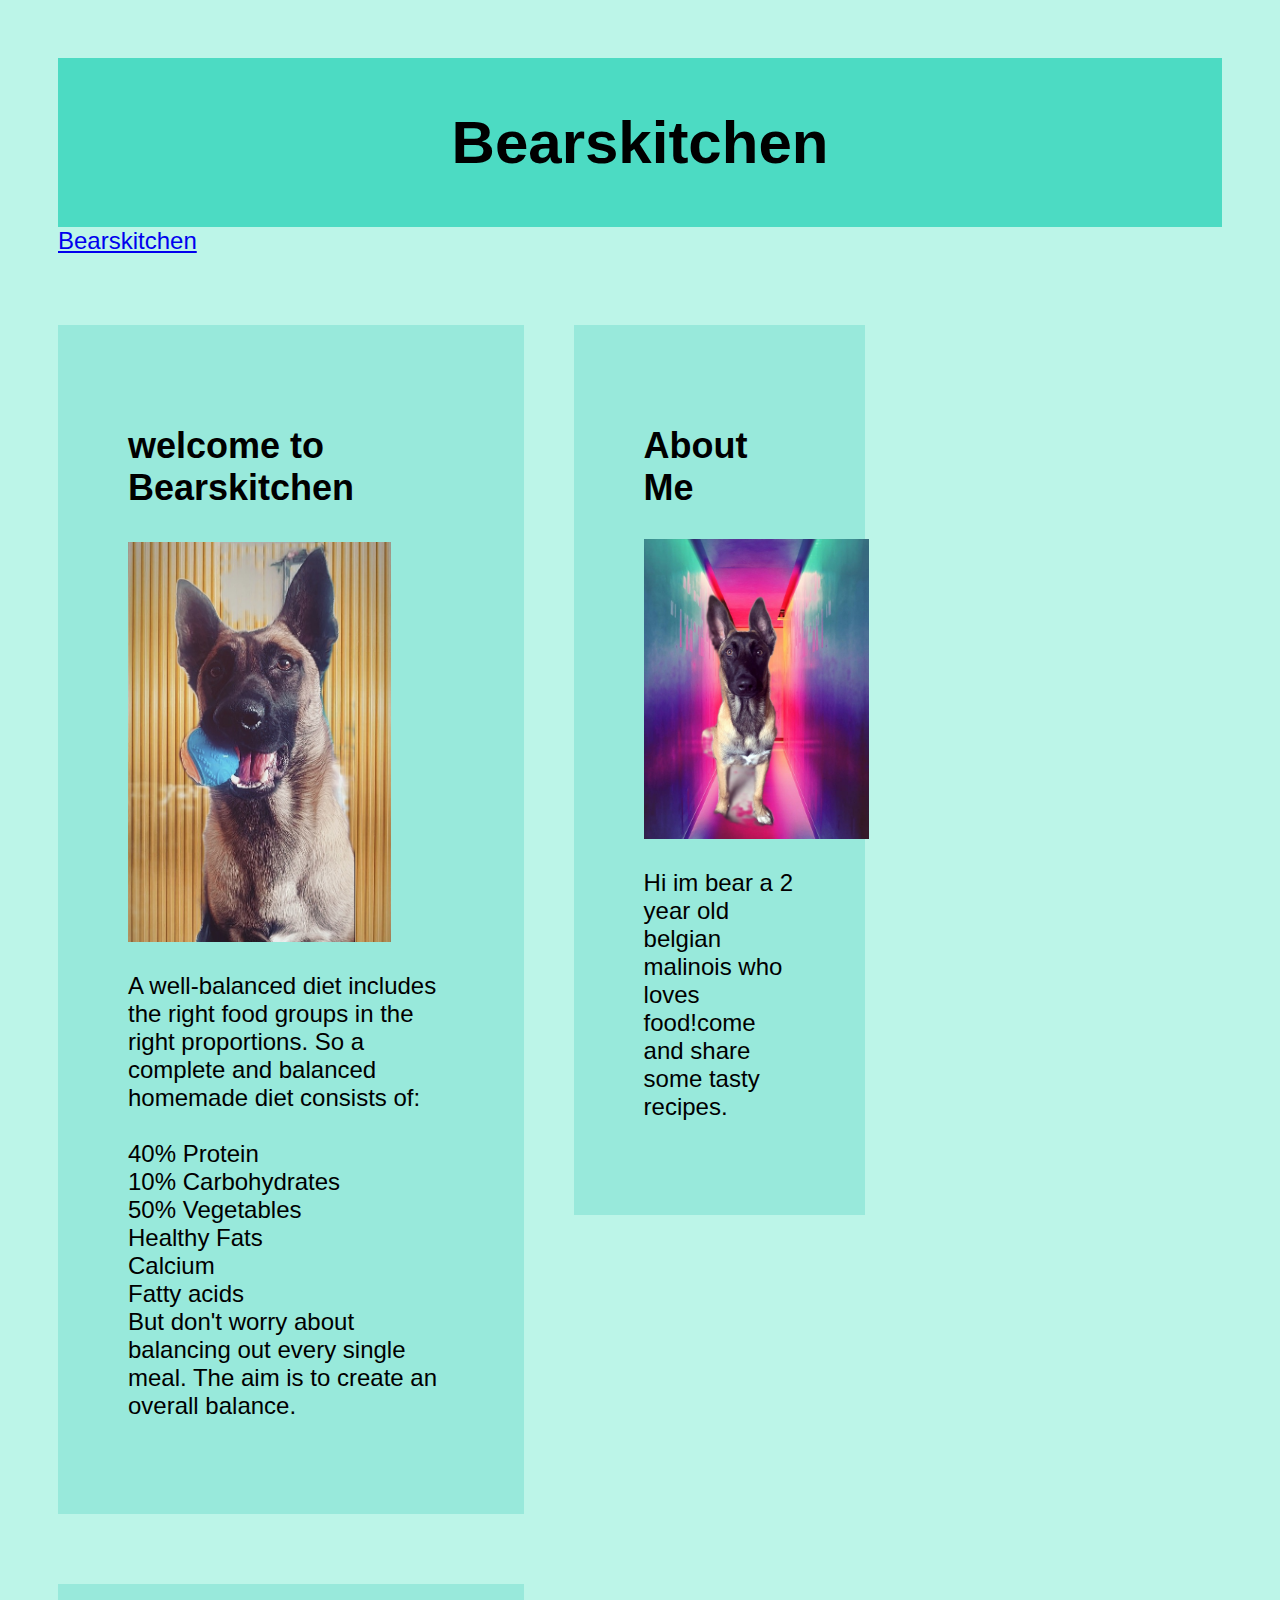
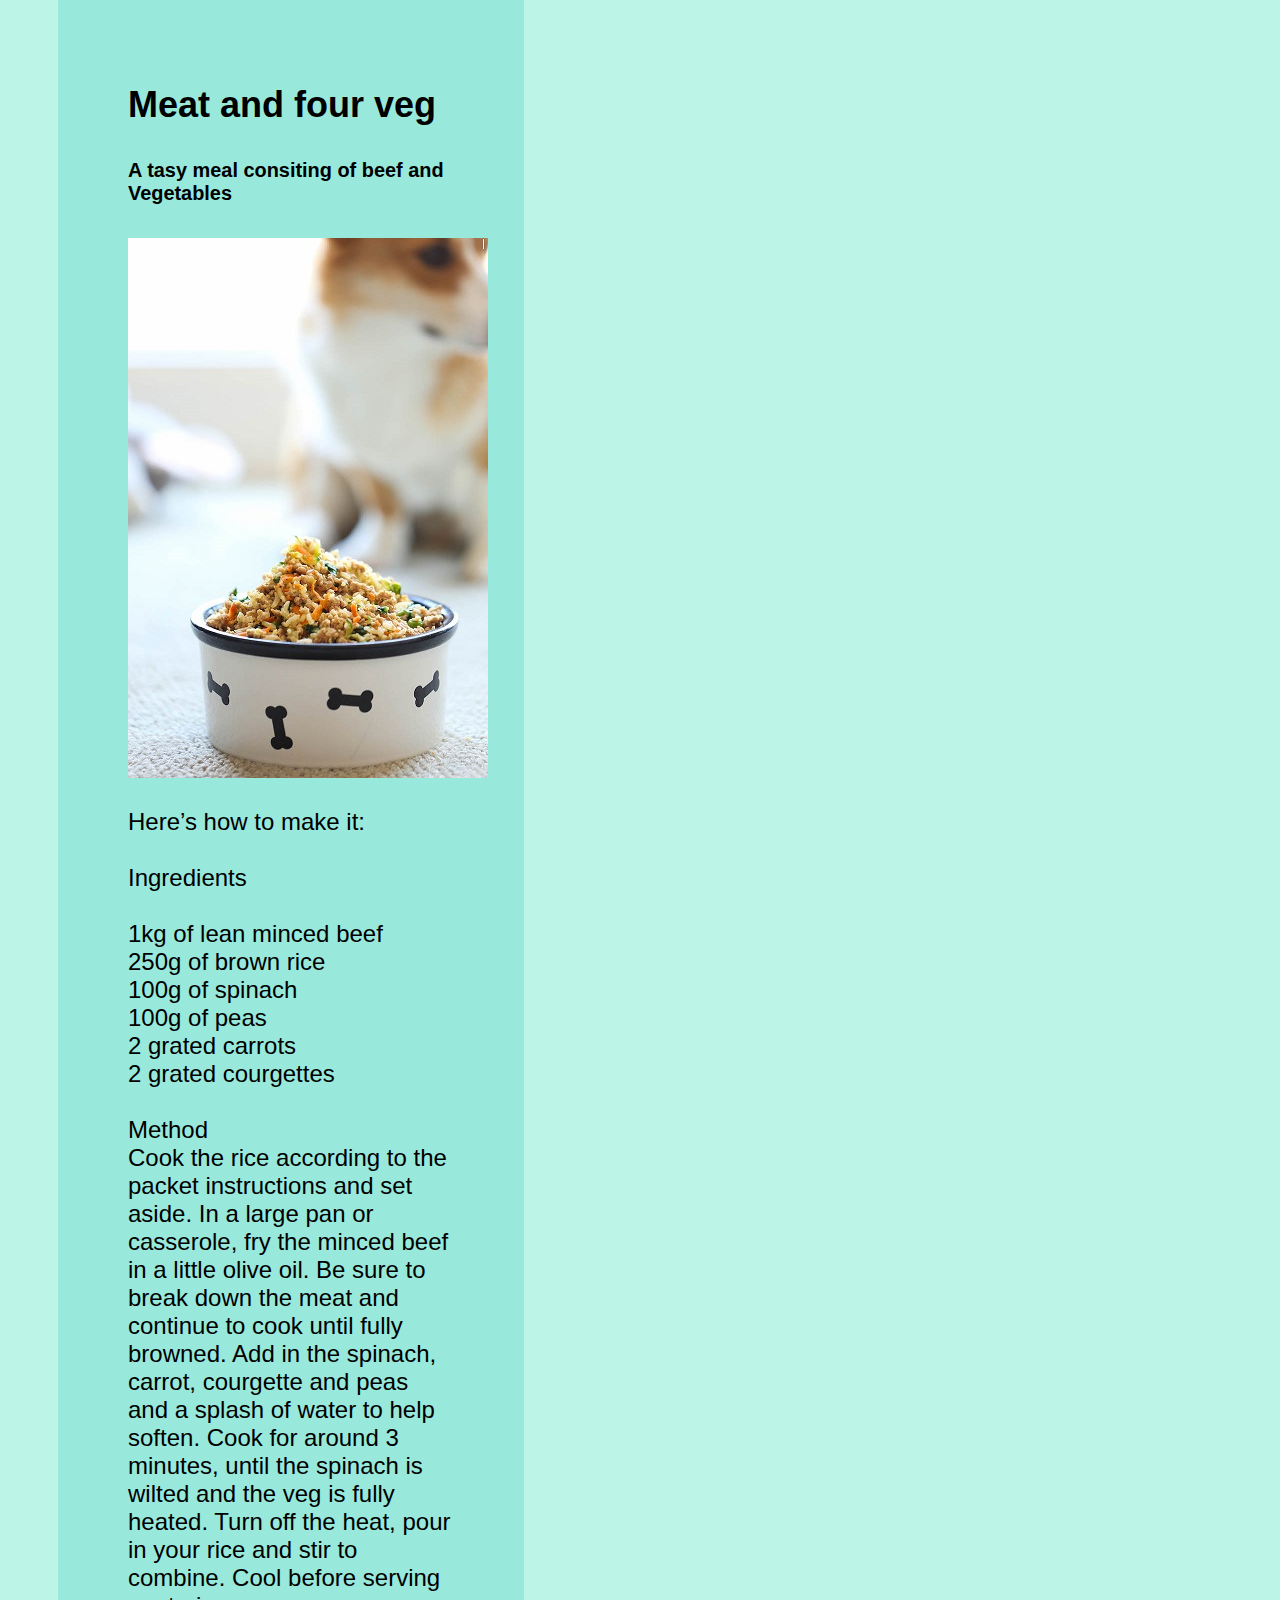
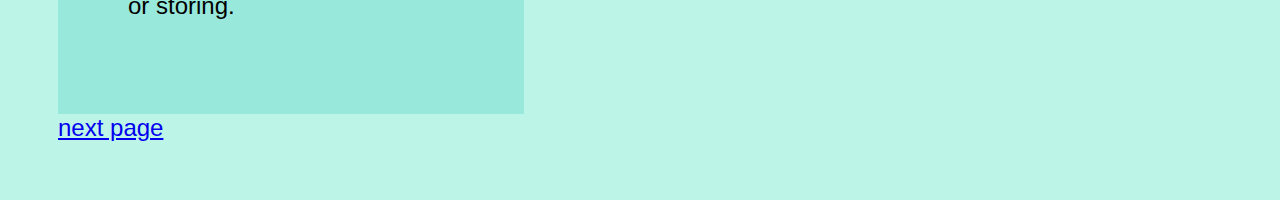
<file: index.html>
<!DOCTYPE html>
<html lang="en">
<head>
    <meta charset="UTF-8">
    <link rel ="stylesheet" type="text/css" href="main.css">
    <title><bearskitchen.index</title>


<div class="header"> 
   <h2>Bearskitchen  </h2> 
 </div> 
 <a href="index.html"> Bearskitchen</a>
 <div class="row">
   <div class="leftcolumn">
     <div class="card">
       <h2>welcome to Bearskitchen</h2>
       <h5></h5>
       <img src="image.ch.png" alt="dog"style="height:400px;">
   <p>A well-balanced diet includes 
      the right food groups in the right proportions. 
      So a complete and balanced homemade diet consists of:<br>

<br>40% Protein
<br>10% Carbohydrates
<br> 50% Vegetables
  <br>Healthy Fats
  <br>Calcium
 <br>Fatty acids
 <br>But don't worry about balancing out every single meal. The aim is to create an overall balance.</p>
     </div>
     <div class="card">
       <h2>Meat and four veg</h2>
       <h5>A tasy meal consiting of beef and Vegetables</h5>
        <img src="IMG_5162edit-1.jpg" alt=bowl height:50px;>
       <p>
          Here’s how to make it:<br>
         
         <br>Ingredients<br>
         
         <br>1kg of lean minced beef
         <br>250g of brown rice
        <br> 100g of spinach
         <br>100g of peas
        <br> 2 grated carrots
         <br>2 grated courgettes<br>
        <br> Method
         
         <br>Cook the rice according to the packet instructions and set aside.
         In a large pan or casserole, fry the minced beef in a little olive oil. Be sure to break down the meat and continue to cook until fully browned.
         Add in the spinach, carrot, courgette and peas and a splash of water to help soften. Cook for around 3 minutes, until the spinach is wilted and the veg is fully heated.
         Turn off the heat, pour in your rice and stir to combine.
         Cool before serving or storing.
         </p> 
     </div>
   <a href="index1.html">next page</a>
   

   </div>
   <div class="rightcolumn">
     <div class="card">
       <h2>About Me</h2>
       <img src="image.jpeg.jpg" alt="bear" class="" style="height:300px;">
       <p>Hi im bear a 2 year old belgian malinois who loves food!come and share some tasty recipes.</p>
     </div>
</file>
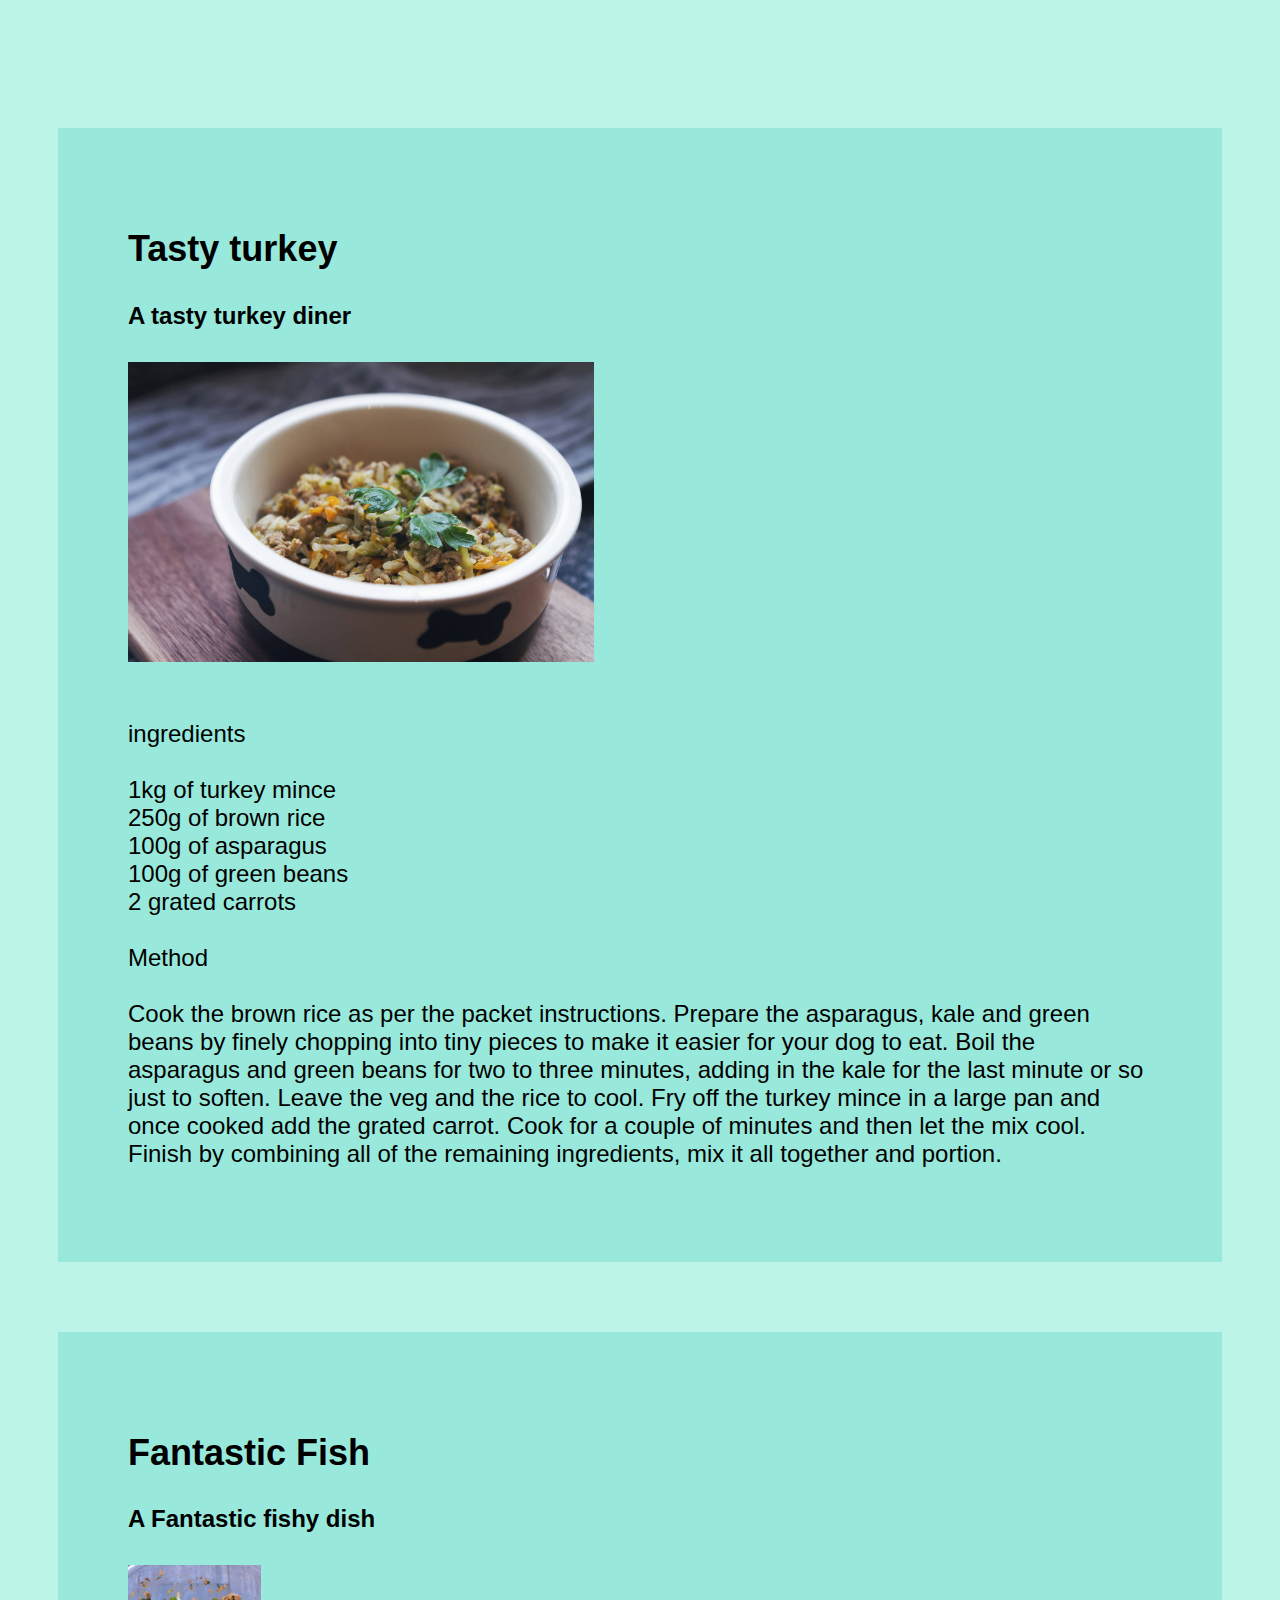
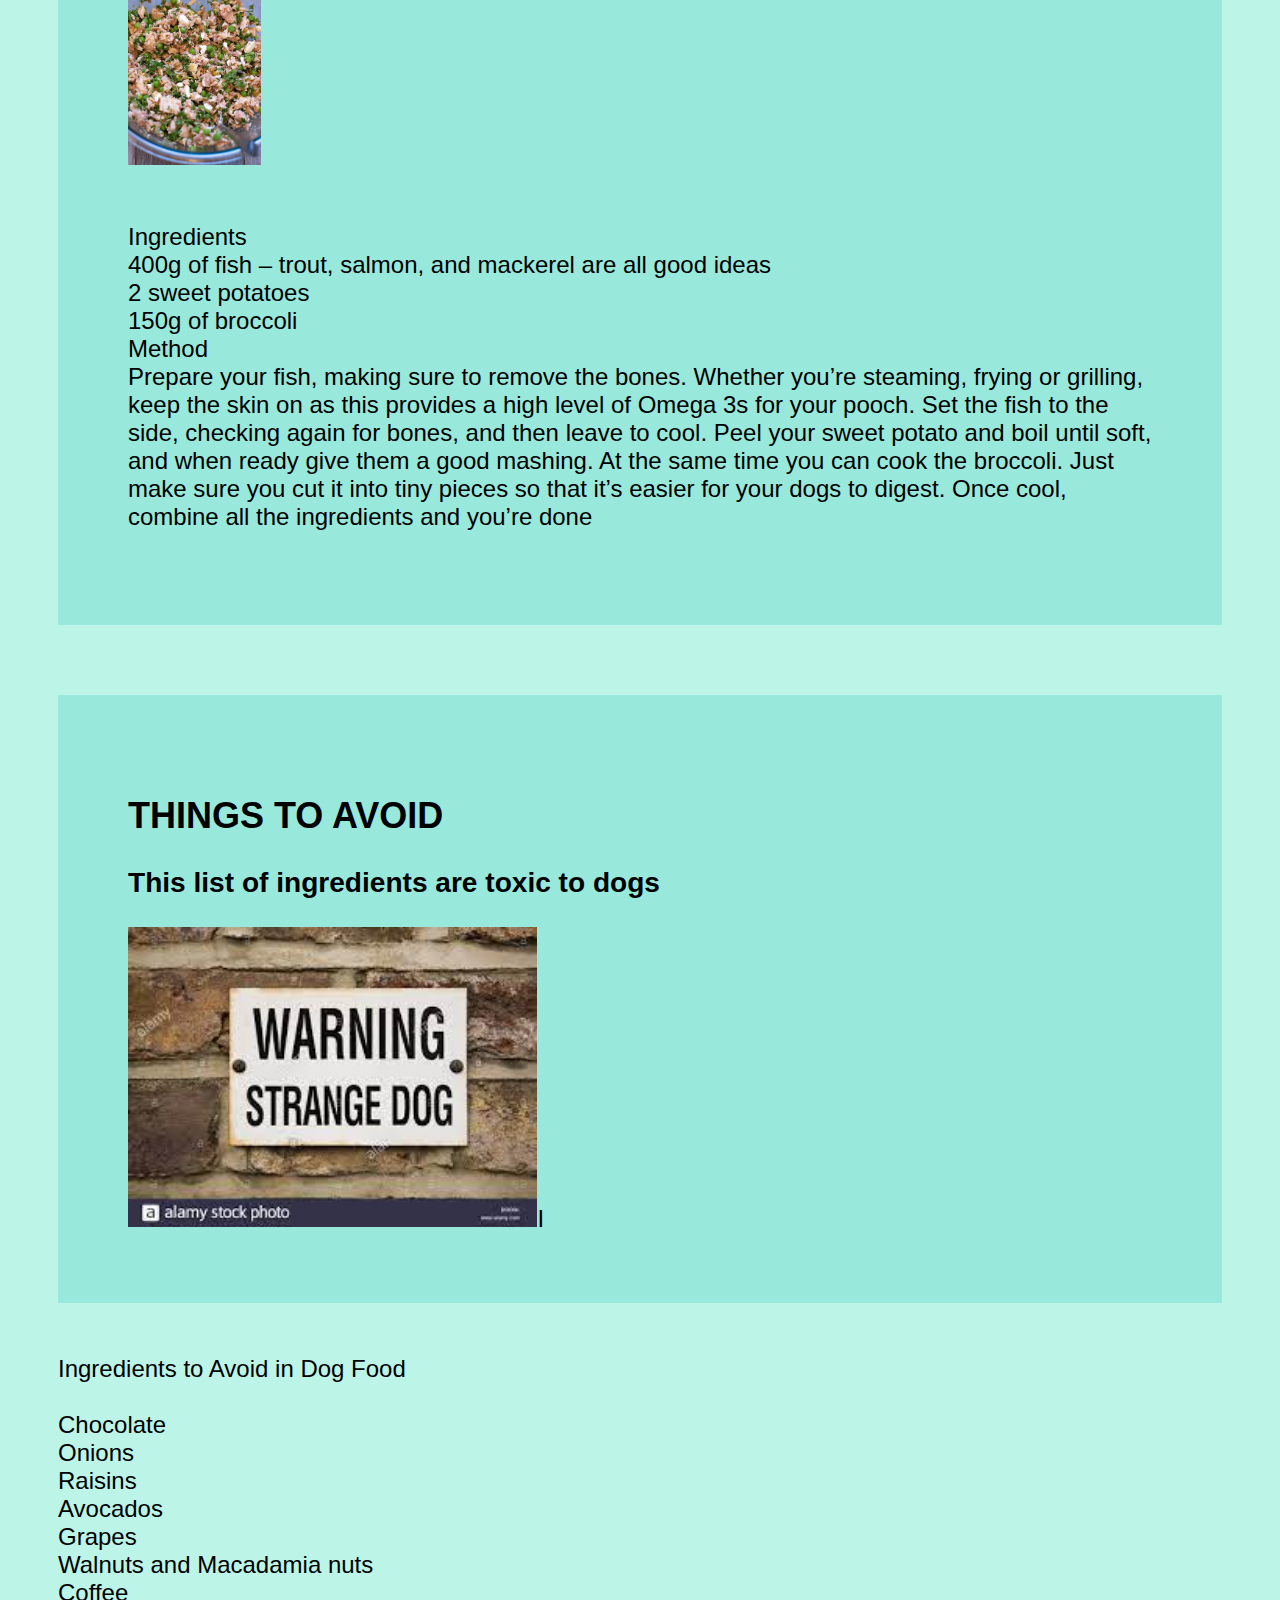
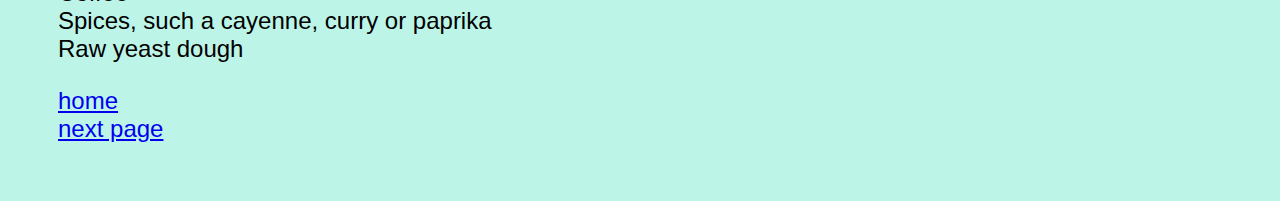
<file: index1.html>
<!DOCTYPE html>
<html lang="en">
<head>
    <meta charset="UTF-8">
    <link rel ="stylesheet" type="text/css" href="main.css">
    <title>page 2</title>
</head>
<body>
    
</body>
</html> 
    


<div class="card">             


    <h2>Tasty turkey</h2>
    <h4>A tasty turkey diner</h4>
    <img src="tasty  turkey.jpg" style="height:300px;">
    <p><br>ingredients<br>

        <br>1kg of turkey mince
        <br>250g of brown rice
        <br>100g of asparagus
        <br>100g of green beans
        <br>2 grated carrots<br>
        <br>Method<br>
        
        <br>Cook the brown rice as per the packet instructions.
        Prepare the asparagus, kale and green beans by finely chopping into tiny pieces to make it easier for your dog to eat. Boil the asparagus and green beans for two to three minutes, adding in the kale for the last minute or so just to soften.
        Leave the veg and the rice to cool.
        Fry off the turkey mince in a large pan and once cooked add the grated carrot. Cook for a couple of minutes and then let the mix cool.
        Finish by combining all of the remaining ingredients, mix it all together and portion.</p>
  </div>
</div>
<div class="card">
  <h2>Fantastic Fish</h2>
  <h4>A Fantastic fishy dish</h4>
  <img src="Fish-Dog-Meal-4.jpg" style="height:200px;">
  <p> <br>Ingredients

    <br>400g of fish – trout, salmon, and mackerel are all good ideas
   <br> 2 sweet potatoes
   <br> 150g of broccoli
   <br> Method<br>
    
    Prepare your fish, making sure to remove the bones. Whether you’re steaming, frying or grilling, keep the skin on as this provides a high level of Omega 3s for your pooch.
    Set the fish to the side, checking again for bones, and then leave to cool.
    Peel your sweet potato and boil until soft, and when ready give them a good mashing.
    At the same time you can cook the broccoli. Just make sure you cut it into tiny pieces so that it’s easier for your dogs to digest.
    Once cool, combine all the ingredients and you’re done</p>
</div>

</div>
<div class="card">
  <h2>THINGS TO AVOID</h2>
  <h3>This list of ingredients are toxic to dogs</h3>
  <img src="images.jpg" alt=warning style="height:300px;">I
</div>
  <p><br>Ingredients to Avoid in Dog Food<br>

    
    <br>Chocolate
    <br>Onions
    <br>Raisins
    <br>Avocados
    <br>Grapes
   <br> Walnuts and Macadamia nuts
   <br> Coffee
    <br>Spices, such a cayenne, curry or paprika
    <br>Raw yeast dough</p>
</div>
<a href="index.html">home</a> <br> <a href="index2.html">next page</a>
</file>
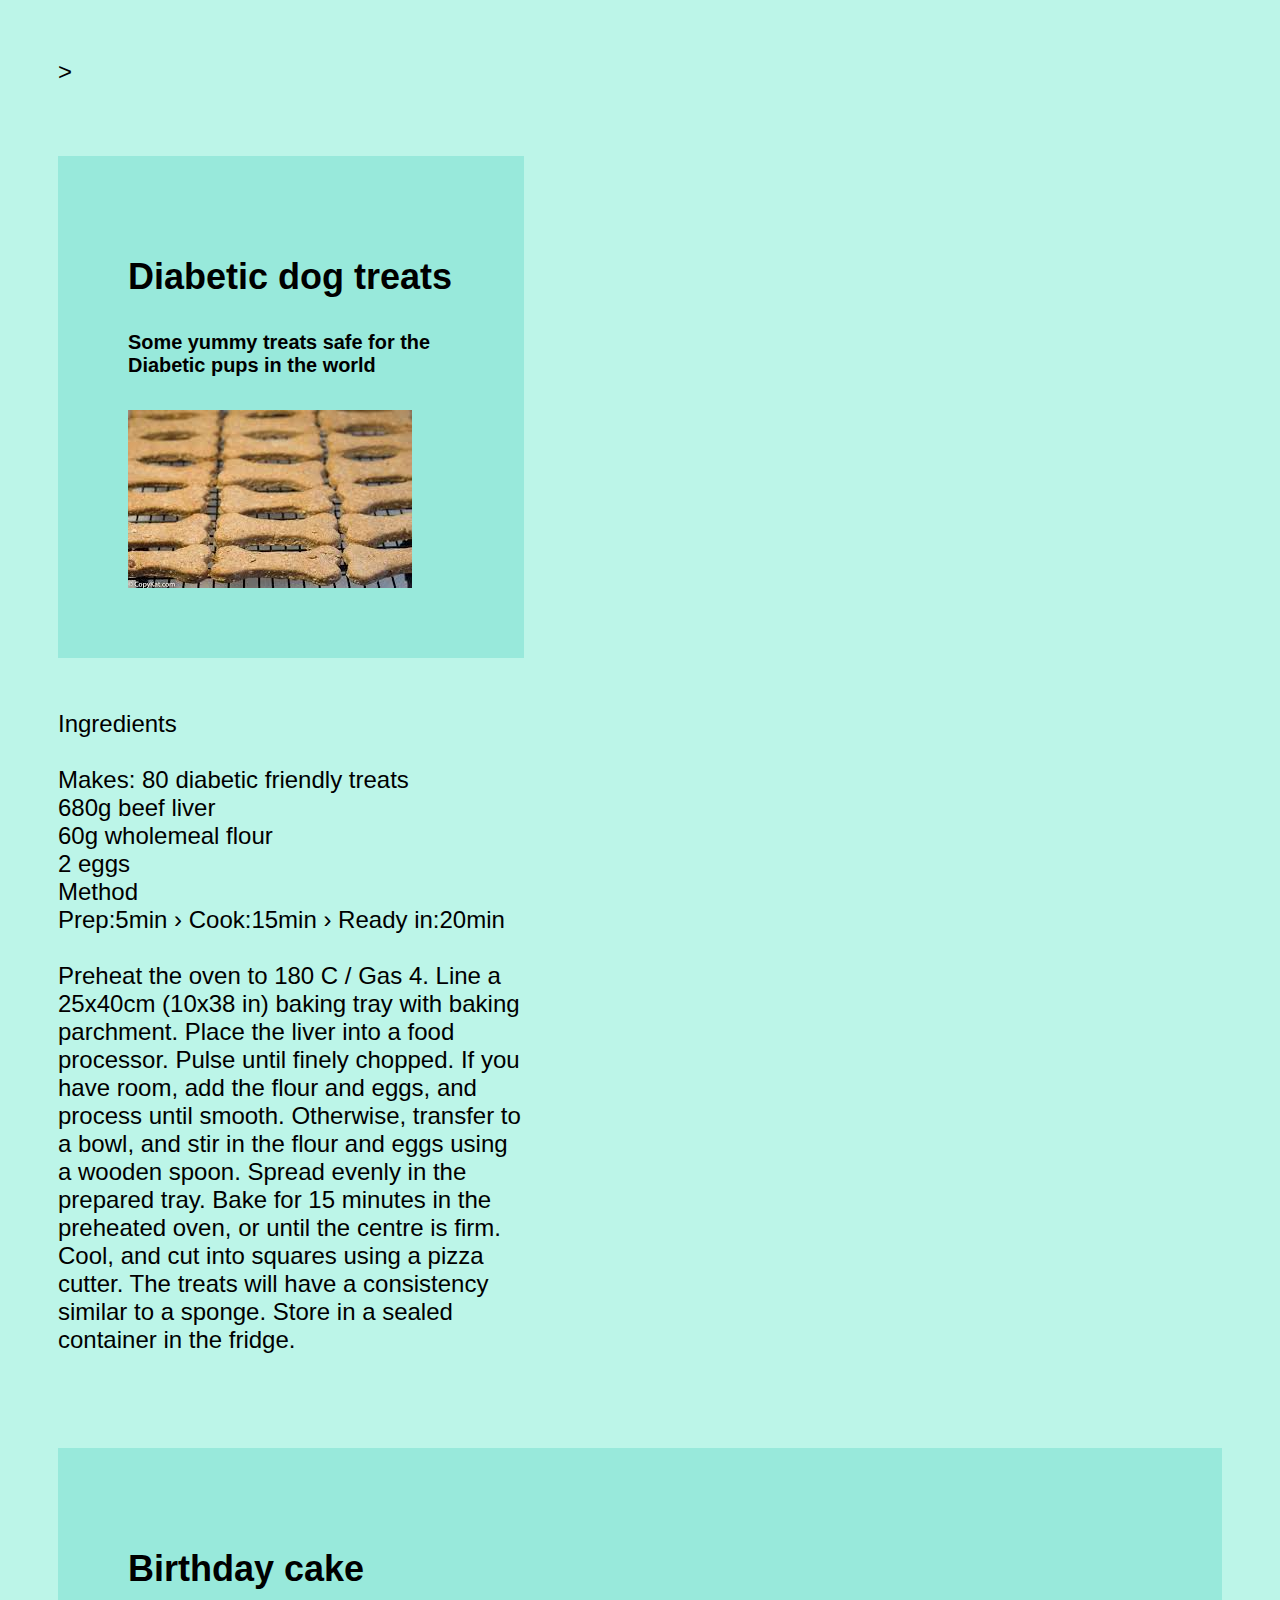
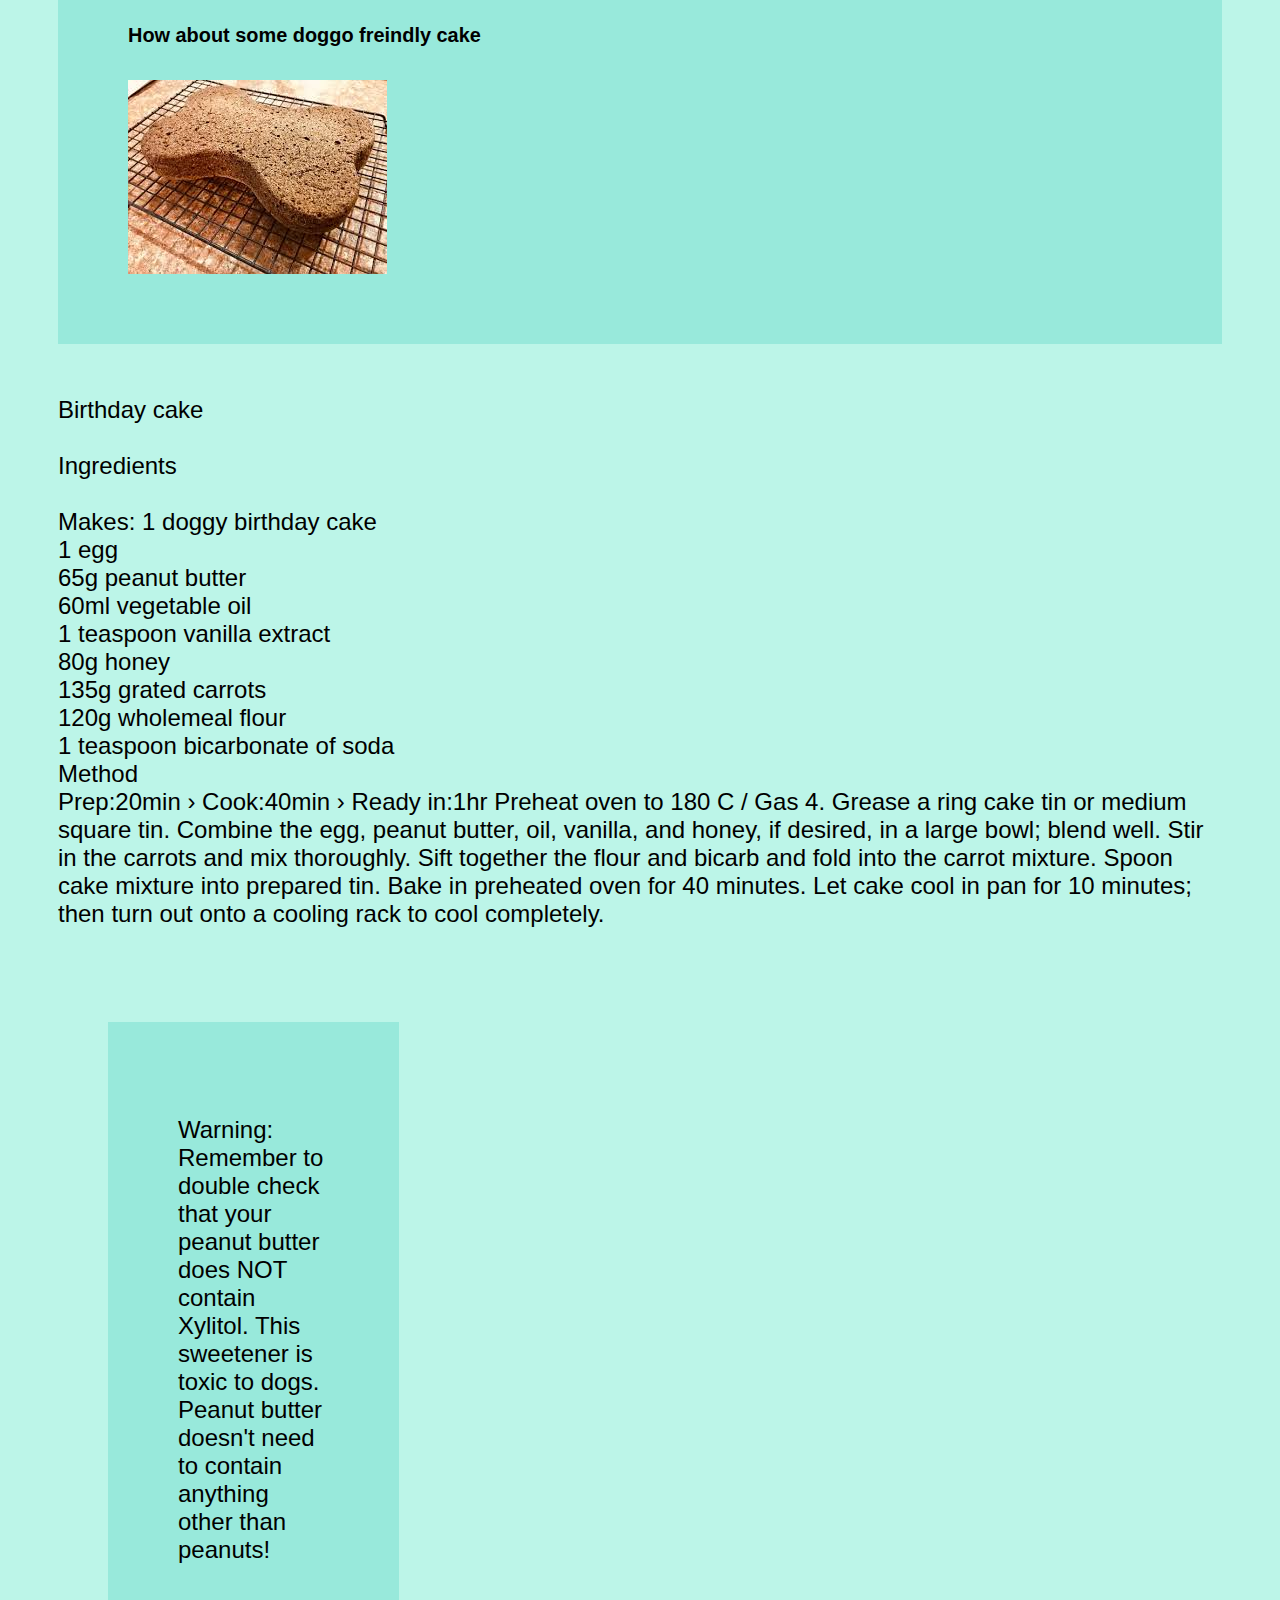
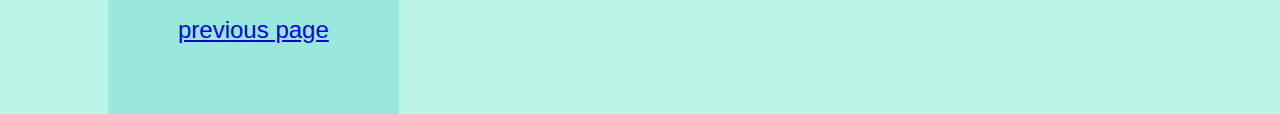
<file: index2.html>
><!DOCTYPE html>
<html lang="en">
<head>
    <meta charset="UTF-8">
    <link rel ="stylesheet" type="text/css" href="main.css">
    <title>page 3</title>
</head>
<body>
    
</body>
</html>


<div class="row">    
<div class="leftcolumn">
      <div class="card">
   <h2>Diabetic dog treats</h2>
   
 <h5>Some yummy treats safe for the Diabetic pups in the world</h5>
  <img src = "images (1).jpg" alt="dog treats" height:200px;></div>
        <p><br>Ingredients<br>
  <br> Makes: 80 diabetic friendly treats
 <br> 680g beef liver
 <br> 60g wholemeal flour
 <br>2 eggs
 <br>Method
 <br>Prep:5min › Cook:15min › Ready in:20min<br>
<br>Preheat the oven to 180 C / Gas 4. Line a 25x40cm (10x38 in) baking tray with baking parchment.
 Place the liver into a food processor. Pulse until finely chopped. 
 If you have room, add the flour and eggs, and process until smooth.
  Otherwise, transfer to a bowl, and stir in the flour and eggs using a wooden spoon. Spread evenly in the prepared tray.
Bake for 15 minutes in the preheated oven, or until the centre is firm.
 Cool, and cut into squares using a pizza cutter. 
 The treats will have a consistency similar to a sponge. Store in a sealed container in the fridge.<br></p> </div> 
      </div>

      <div class="card">
        <h2>Birthday cake</h2>
        <h5>How about some doggo freindly cake</h5>
        <img src="images (2).jpg" alt="dog cake"> 
        </div>
        <p><br>Birthday cake<br>
            <br>Ingredients<br>
           <br>Makes: 1 doggy birthday cake
            <br>1 egg
            <br>65g peanut butter
            <br>60ml vegetable oil
            <br>1 teaspoon vanilla extract
            <br>80g honey
            <br>135g grated carrots
            <br>120g wholemeal flour
            <br>1 teaspoon bicarbonate of soda
            <br>Method<br>
            Prep:20min › Cook:40min › Ready in:1hr
            Preheat oven to 180 C / Gas 4. Grease a ring cake tin or medium square tin.
            Combine the egg, peanut butter, oil, vanilla, and honey, if desired, in a large bowl; blend well. Stir in the carrots and mix thoroughly. Sift together the flour and bicarb and fold into the carrot mixture. Spoon cake mixture into prepared tin.
            Bake in preheated oven for 40 minutes. Let cake cool in pan for 10 minutes; then turn out onto a cooling rack to cool completely.</p>
      </div>
    </div>
    <div class="rightcolumn">
      <div class="card"><p>Warning:
        Remember to double check that your peanut butter does NOT contain Xylitol.
     This sweetener is toxic to dogs. Peanut butter doesn't need to contain anything other than peanuts!</p>
     <br> <a href="index1.html" > previous page</a>
</file>
<file: main.css>
body {
    font-family: 'Segoe UI', Tahoma, Geneva, Verdana, sans-serif;
    padding: 50px;
    background: hsl(166, 74%, 85%);
    font-size: 150%;
  }



  
  /* Header/Blog Title */
  .header {
    padding:0.1px;
    font-size: 40px;
    text-align: center;
    background: rgb(76, 219, 195);
  }
  
  /* Create two unequal columns that floats next to each other */
  /* Left column */
  .leftcolumn {
    float: left;
    width: 40%;
  }
  
  
  .rightcolumn {
    float: left;
    width: 25%;
    padding-left: 50px;
  }
  
  
  .image {
    background-color: rgb(151, 232, 218);
    width: 100%;
    padding: 20px;
  }
  
  
  .card {
    background-color: rgb(152, 233, 219);
    padding: 70px;
    margin-top: 70px;
  }
  
  
  .row:after {
    content: "";
    display: table;
    clear: both;
  }
  
  
  .footer {
    padding: 20px;
    text-align: center;
    background: rgb(153, 234, 220);
    margin-top: 20px;
  }
  
  
  @media screen and (max-width: 800px) {
    .leftcolumn, .rightcolumn {
      width: 100%;
      padding: 0;
    }
  }
</file>
